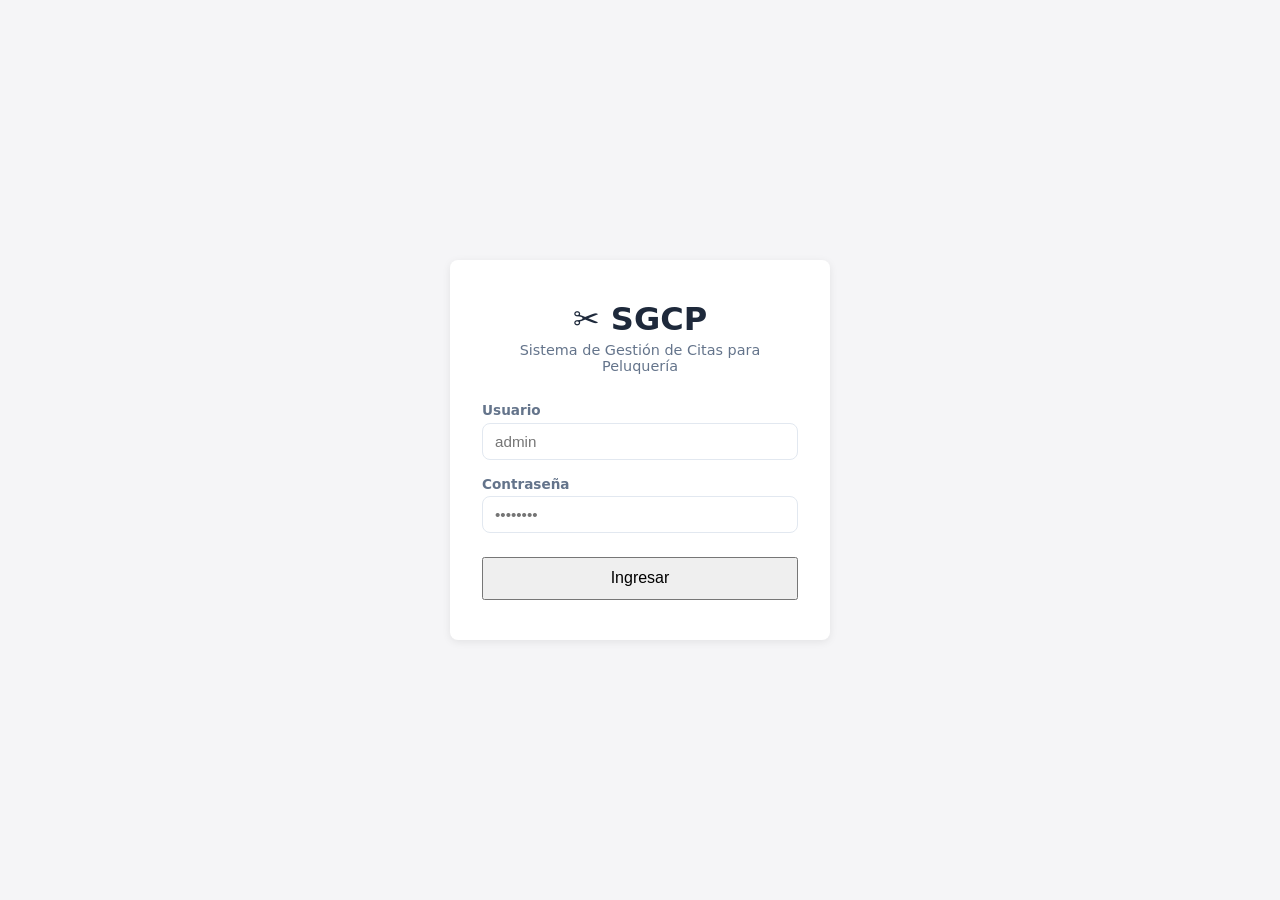
<file: frontend/index.html>
<!DOCTYPE html>
<html lang="es">
<head>
  <meta charset="UTF-8" />
  <meta name="viewport" content="width=device-width, initial-scale=1.0" />
  <title>SGCP — Iniciar sesión</title>
  <link rel="stylesheet" href="css/style.css" />
</head>
<body class="login-page">

  <div class="login-card">
    <h1>✂ SGCP</h1>
    <p class="subtitle">Sistema de Gestión de Citas para Peluquería</p>

    <form id="loginForm">
      <div class="field">
        <label for="username">Usuario</label>
        <input id="username" type="text" placeholder="admin" autocomplete="username" required />
      </div>
      <div class="field">
        <label for="password">Contraseña</label>
        <input id="password" type="password" placeholder="••••••••" autocomplete="current-password" required />
      </div>
      <p id="loginError" class="error hidden"></p>
      <button type="submit" id="loginBtn">Ingresar</button>
    </form>
  </div>

  <script src="js/auth.js"></script>
  <script>
    // Si ya hay sesión activa, ir al dashboard
    if (Auth.isLoggedIn()) window.location.href = 'dashboard.html';

    document.getElementById('loginForm').addEventListener('submit', async (e) => {
      e.preventDefault();
      const btn = document.getElementById('loginBtn');
      const err = document.getElementById('loginError');
      btn.disabled = true;
      btn.textContent = 'Ingresando…';
      err.classList.add('hidden');

      const ok = await Auth.login(
        document.getElementById('username').value,
        document.getElementById('password').value
      );

      if (ok) {
        window.location.href = 'dashboard.html';
      } else {
        err.textContent = 'Usuario o contraseña incorrectos.';
        err.classList.remove('hidden');
        btn.disabled = false;
        btn.textContent = 'Ingresar';
      }
    });
  </script>
</body>
</html>
</file>
<file: frontend/css/style.css>
/* ══════════════════════════════════════════════════════════
   SGCP — Hoja de estilos global
   ══════════════════════════════════════════════════════════ */

/* ── Variables ──────────────────────────────────────────── */
:root {
  --clr-primary:   #7c3aed;
  --clr-primary-h: #6d28d9;
  --clr-danger:    #dc2626;
  --clr-danger-h:  #b91c1c;
  --clr-success:   #16a34a;
  --clr-bg:        #f5f5f7;
  --clr-surface:   #ffffff;
  --clr-border:    #e2e8f0;
  --clr-text:      #1e293b;
  --clr-muted:     #64748b;
  --radius:        8px;
  --shadow:        0 2px 8px rgba(0,0,0,.08);
}

/* ── Reset básico ────────────────────────────────────────── */
*, *::before, *::after { box-sizing: border-box; margin: 0; padding: 0; }
html { font-size: 16px; }
body {
  font-family: system-ui, -apple-system, sans-serif;
  background: var(--clr-bg);
  color: var(--clr-text);
  min-height: 100vh;
}

/* ══════════════════════════════════════════════════════════
   LOGIN
   ══════════════════════════════════════════════════════════ */
.login-page {
  display: flex;
  align-items: center;
  justify-content: center;
}

.login-card {
  background: var(--clr-surface);
  border-radius: var(--radius);
  box-shadow: var(--shadow);
  padding: 2.5rem 2rem;
  width: 100%;
  max-width: 380px;
  text-align: center;
}

.login-card h1 { font-size: 2rem; margin-bottom: .25rem; }
.login-card .subtitle { color: var(--clr-muted); font-size: .9rem; margin-bottom: 1.75rem; }

/* ── Campos ────────────────────────────────────────────── */
.field {
  text-align: left;
  margin-bottom: 1rem;
}
.field label {
  display: block;
  font-size: .85rem;
  font-weight: 600;
  margin-bottom: .3rem;
  color: var(--clr-muted);
}
.field input, .field select, .field textarea {
  width: 100%;
  padding: .55rem .75rem;
  border: 1px solid var(--clr-border);
  border-radius: var(--radius);
  font-size: .95rem;
  transition: border-color .15s;
  background: var(--clr-surface);
}
.field input:focus, .field select:focus, .field textarea:focus {
  outline: none;
  border-color: var(--clr-primary);
}
.field textarea { resize: vertical; min-height: 72px; }

/* ══════════════════════════════════════════════════════════
   BOTONES
   ══════════════════════════════════════════════════════════ */
.btn {
  display: inline-flex;
  align-items: center;
  gap: .4rem;
  padding: .55rem 1.25rem;
  border: none;
  border-radius: var(--radius);
  font-size: .9rem;
  font-weight: 600;
  cursor: pointer;
  transition: background .15s, opacity .15s;
}
.btn:disabled { opacity: .6; cursor: not-allowed; }
.btn-primary  { background: var(--clr-primary); color: #fff; }
.btn-primary:hover:not(:disabled) { background: var(--clr-primary-h); }
.btn-danger   { background: var(--clr-danger); color: #fff; }
.btn-danger:hover:not(:disabled) { background: var(--clr-danger-h); }
.btn-ghost    { background: transparent; color: var(--clr-muted); border: 1px solid var(--clr-border); }
.btn-ghost:hover { background: var(--clr-bg); }
.btn-danger-sm {
  padding: .35rem .85rem;
  font-size: .8rem;
  background: var(--clr-danger);
  color: #fff;
  border: none;
  border-radius: var(--radius);
  cursor: pointer;
  font-weight: 600;
}
.btn-danger-sm:hover { background: var(--clr-danger-h); }
#loginBtn {
  width: 100%;
  margin-top: .5rem;
  padding: .65rem;
  font-size: 1rem;
}

/* ══════════════════════════════════════════════════════════
   NAVBAR
   ══════════════════════════════════════════════════════════ */
.navbar {
  display: flex;
  align-items: center;
  gap: 1rem;
  background: var(--clr-surface);
  border-bottom: 1px solid var(--clr-border);
  padding: 0 1.5rem;
  height: 56px;
  position: sticky;
  top: 0;
  z-index: 100;
  box-shadow: var(--shadow);
}
.nav-brand { font-size: 1.2rem; font-weight: 700; margin-right: .5rem; white-space: nowrap; }
.nav-tabs  { display: flex; gap: .25rem; flex: 1; overflow-x: auto; }
.tab-btn {
  padding: .4rem .9rem;
  border: none;
  background: transparent;
  color: var(--clr-muted);
  font-size: .875rem;
  font-weight: 500;
  border-radius: var(--radius);
  cursor: pointer;
  white-space: nowrap;
  transition: background .15s, color .15s;
}
.tab-btn:hover  { background: var(--clr-bg); color: var(--clr-text); }
.tab-btn.active { background: var(--clr-primary); color: #fff; }

/* ══════════════════════════════════════════════════════════
   SECCIONES
   ══════════════════════════════════════════════════════════ */
.container { max-width: 1100px; margin: 0 auto; padding: 1.5rem 1rem; }
.section { display: none; }
.section.active { display: block; }
.section-header {
  display: flex;
  justify-content: space-between;
  align-items: center;
  margin-bottom: 1rem;
}
.section-header h2 { font-size: 1.4rem; }

/* ══════════════════════════════════════════════════════════
   TABLA
   ══════════════════════════════════════════════════════════ */
.table-wrap {
  overflow-x: auto;
  border-radius: var(--radius);
  box-shadow: var(--shadow);
}
table {
  width: 100%;
  border-collapse: collapse;
  background: var(--clr-surface);
  font-size: .875rem;
}
thead tr { background: var(--clr-primary); color: #fff; }
th, td {
  padding: .65rem 1rem;
  text-align: left;
  border-bottom: 1px solid var(--clr-border);
}
tbody tr:hover { background: #f8f5ff; }
tbody tr:last-child td { border-bottom: none; }
.actions { display: flex; gap: .4rem; }
.btn-edit {
  padding: .25rem .6rem;
  font-size: .78rem;
  background: #ede9fe;
  color: var(--clr-primary);
  border: none;
  border-radius: 4px;
  cursor: pointer;
  font-weight: 600;
}
.btn-edit:hover { background: #ddd6fe; }
.btn-del {
  padding: .25rem .6rem;
  font-size: .78rem;
  background: #fee2e2;
  color: var(--clr-danger);
  border: none;
  border-radius: 4px;
  cursor: pointer;
  font-weight: 600;
}
.btn-del:hover { background: #fecaca; }

/* Estado badge */
.badge {
  display: inline-block;
  padding: .15rem .55rem;
  border-radius: 999px;
  font-size: .75rem;
  font-weight: 600;
}
.badge-active  { background: #dcfce7; color: #16a34a; }
.badge-inactive { background: #fee2e2; color: #dc2626; }

/* ══════════════════════════════════════════════════════════
   MODAL
   ══════════════════════════════════════════════════════════ */
.modal-overlay {
  position: fixed;
  inset: 0;
  background: rgba(0,0,0,.45);
  display: flex;
  align-items: center;
  justify-content: center;
  z-index: 200;
  padding: 1rem;
}
.modal-overlay.hidden { display: none; }
.modal-box {
  background: var(--clr-surface);
  border-radius: var(--radius);
  width: 100%;
  max-width: 480px;
  box-shadow: 0 8px 32px rgba(0,0,0,.18);
  display: flex;
  flex-direction: column;
  max-height: 90vh;
  overflow: hidden;
}
.modal-header {
  display: flex;
  justify-content: space-between;
  align-items: center;
  padding: 1rem 1.25rem;
  border-bottom: 1px solid var(--clr-border);
}
.modal-header h3 { font-size: 1.05rem; }
.modal-close {
  background: none;
  border: none;
  font-size: 1.1rem;
  cursor: pointer;
  color: var(--clr-muted);
}
#modalForm {
  padding: 1rem 1.25rem;
  overflow-y: auto;
  flex: 1;
}
.modal-footer {
  display: flex;
  justify-content: flex-end;
  gap: .5rem;
  padding: .75rem 1.25rem;
  border-top: 1px solid var(--clr-border);
}

/* ── Mensajes ────────────────────────────────────────────── */
.error {
  color: var(--clr-danger);
  font-size: .85rem;
  padding: .4rem .75rem;
  margin-top: .5rem;
}
.hidden { display: none !important; }
.empty-msg {
  text-align: center;
  color: var(--clr-muted);
  padding: 2rem;
  background: var(--clr-surface);
  border-radius: var(--radius);
  box-shadow: var(--shadow);
}
</file>
